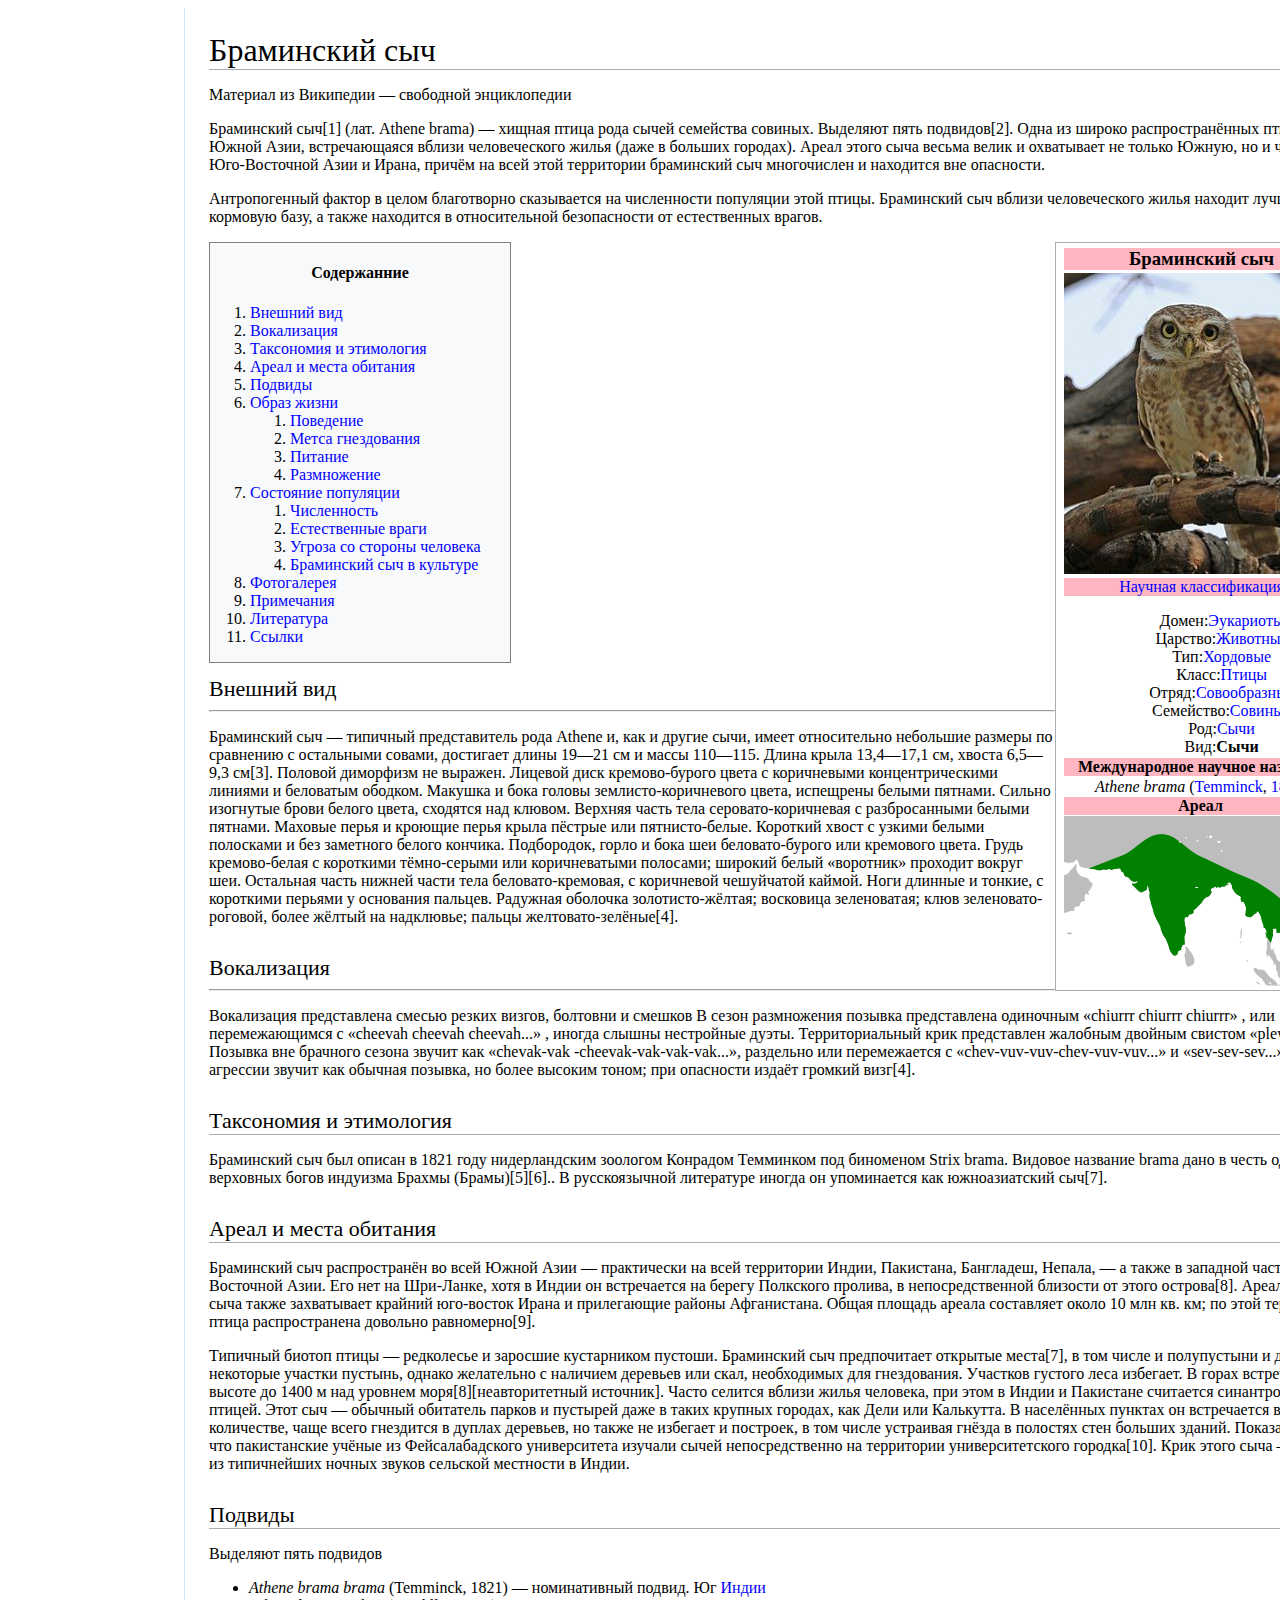
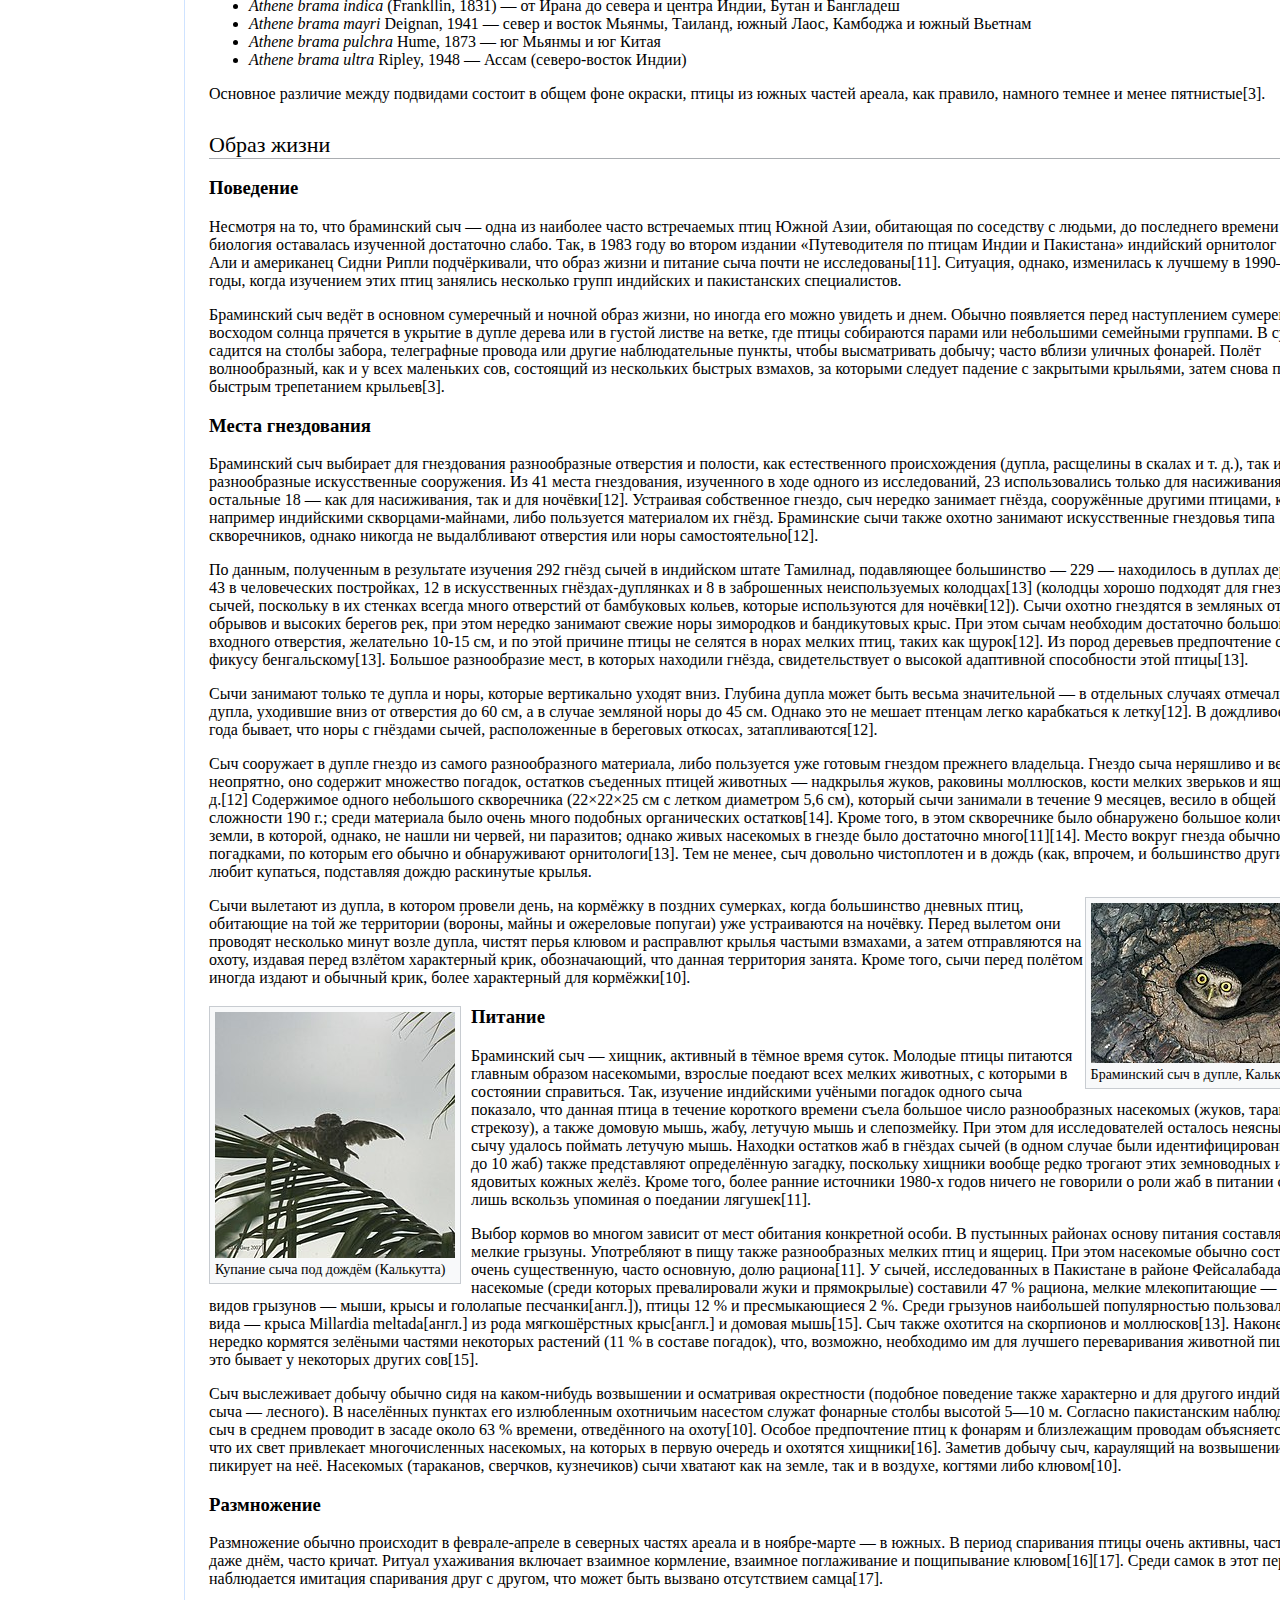
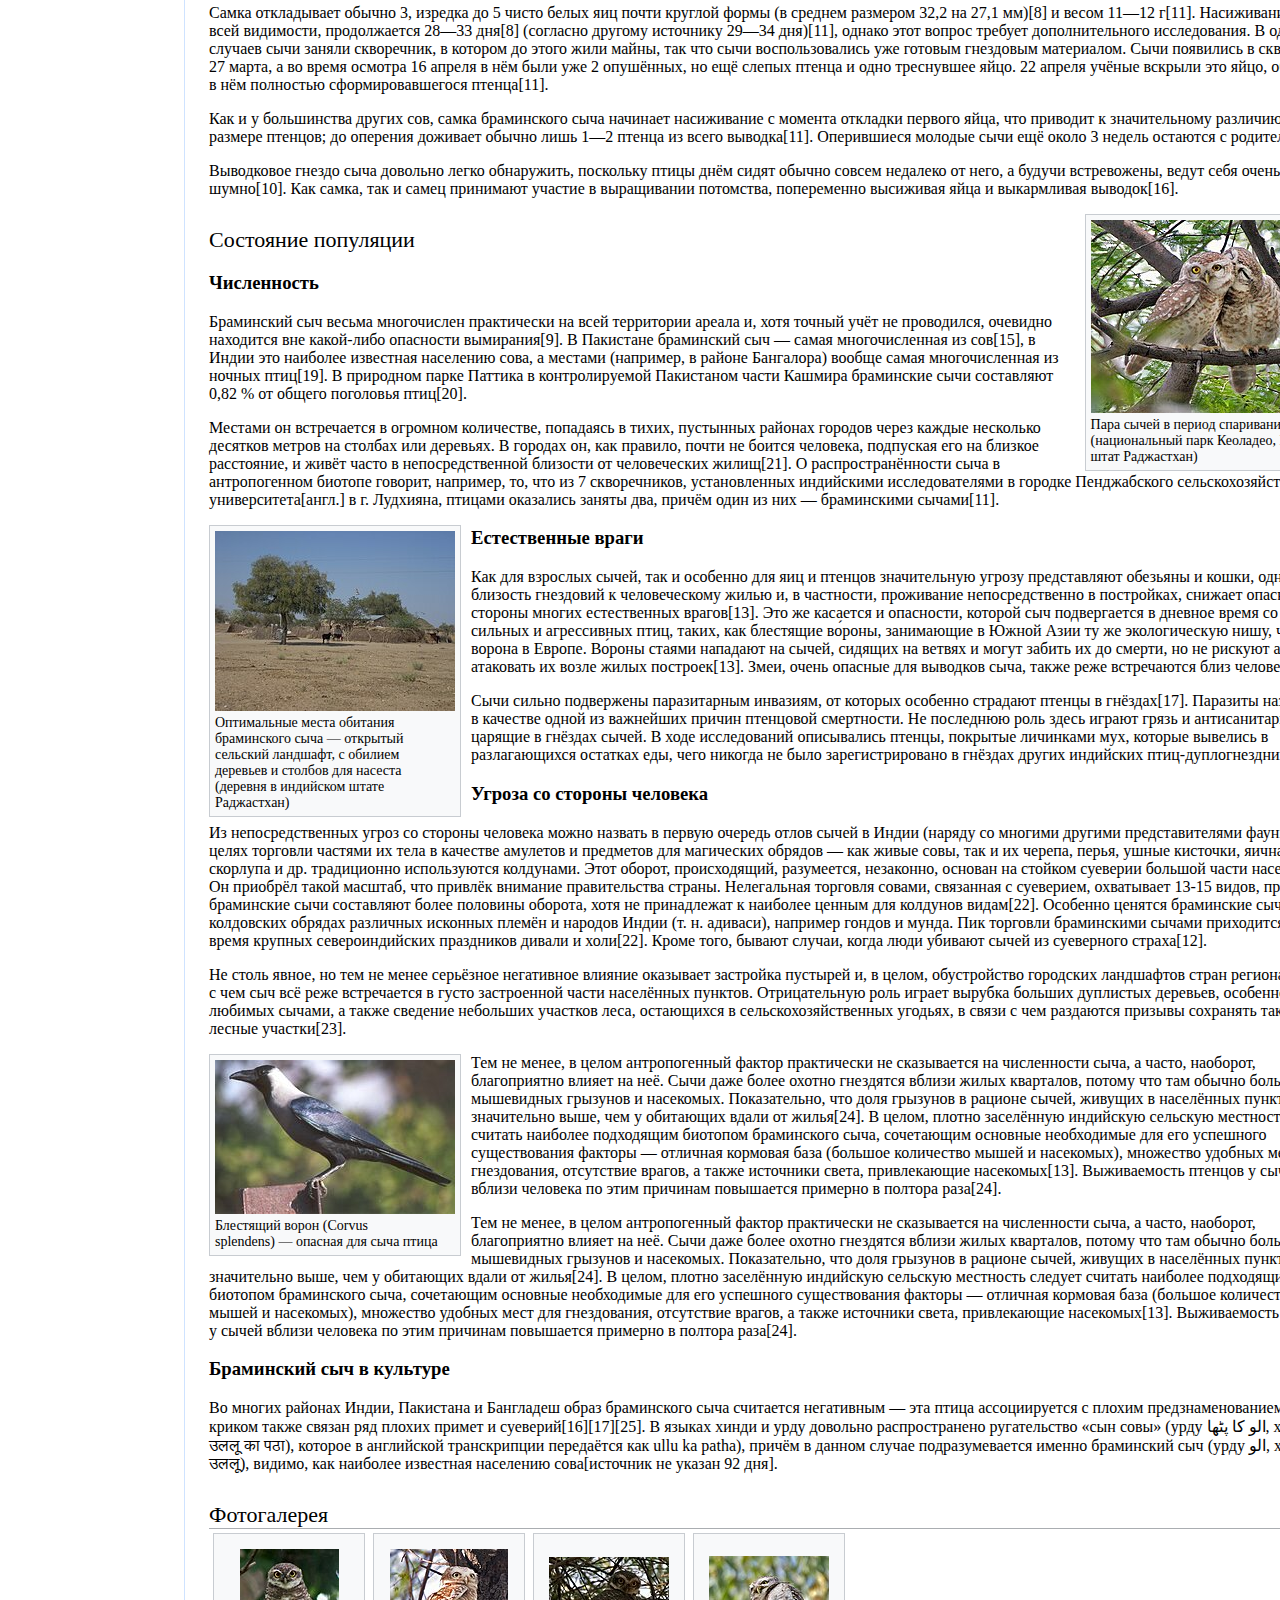
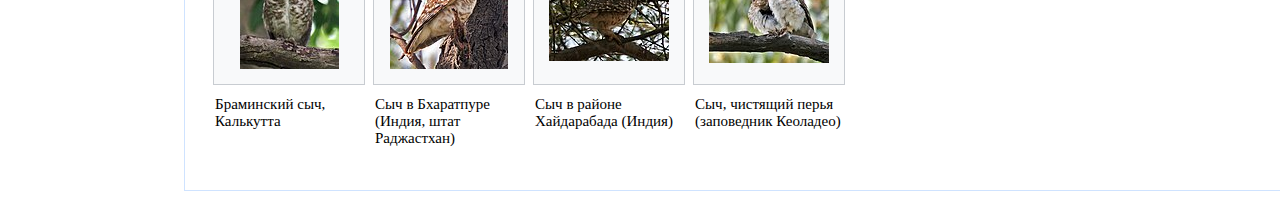
<file: index.html>
<!DOCTYPE html>
<html lang="en">
<head>
    <meta charset="UTF-8">
    <meta name="viewport" content="width=device-width, initial-scale=1.0">
    <title>Браминский сыч - Википедия</title>
    <link rel="stylesheet" href="style.css">
</head>
<body>
    <div class="container">
        <header class="bram">Браминский сыч</header>
        <p>Материал из Википедии — свободной энциклопедии</p>
        <p>Браминский сыч[1] (лат. Athene brama) — 
            хищная птица рода сычей семейства совиных. 
            Выделяют пять подвидов[2]. Одна из широко 
            распространённых птиц Южной Азии, встречающаяся
            вблизи человеческого жилья (даже в больших городах). 
            Ареал этого сыча весьма велик и охватывает не только
            Южную, но и часть Юго-Восточной Азии и Ирана, причём 
            на всей этой территории браминский сыч многочислен и 
            находится вне опасности.
        </p>
        <p>Антропогенный фактор в целом благотворно сказывается 
            на численности популяции этой птицы. Браминский сыч 
            вблизи человеческого жилья находит лучшую кормовую 
            базу, а также находится в относительной безопасности 
            от естественных врагов.
        </p>
        <div class="sch">
                <h3>Браминский сыч</h3>
                <img src="sova.jpg" alt="" class="sova">
                <p class="inf"><a href="">Научная классификация</a></p>
                <ul class="table">
                    <li>Домен:<a href="">Эукариоты</a></li>
                    <li>Царство:<a href="">Животные</a></li>
                    <li>Тип:<a href="">Хордовые</a></li>
                    <li>Класс:<a href="">Птицы</a></li>
                    <li>Отряд:<a href="">Совообразные</a></li>
                    <li>Семейство:<a href="">Совиные</a></li>
                    <li>Род:<a href="">Сычи</a></li>
                    <li>Вид:<strong>Сычи</strong></li>
                </ul>
                <p class="name"><strong>Международное научное название</strong></p>
                <p class="alt"><i>Athene brama </i>(<a href="">Temminck</a>, <a>1821</a>)</p>
                <p class="ar"><strong>Ареал</strong></p>
                <img src="areal1.jpg" alt="" class="areal">
        </div>
        <div class="sod">
                <h4>Содержанние</h4>
                <ol class="as">
                    <li><a href="">Внешний вид</a></li>
                    <li><a href="">Вокализация</a></li>
                    <li><a href="">Таксономия и этимология</a></li>
                    <li><a href="">Ареал и места обитания</a></li>
                    <li><a href="">Подвиды</a></li>
                    <li><a href="">Образ жизни</a></li>
                    <ol>
                        <li><a href="">Поведение</a></li>
                        <li><a href="">Метса гнездования</a></li>
                        <li><a href="">Питание </a></li>
                        <li><a href="">Размножение</a></li>
                    </ol>
                    <li><a href="">Состояние популяции</a></li>
                    <ol>
                        <li><a href="">Численность</a></li>
                        <li><a href="">Естественные враги</a></li>
                        <li><a href="">Угроза со стороны человека</a></li>
                        <li><a href="">Браминский сыч в культуре</a></li>
                    </ol>
                    <li><a href="">Фотогалерея</a></li>
                    <li><a href="">Примечания</a></li>
                    <li><a href="">Литература</a></li>
                    <li><a href="">Ссылки</a></li>
                </ol>
        </div>
        <header class="dive">Внешний вид</header>
        <hr>
        <p>
            Браминский сыч — типичный представитель 
            рода Athene и, как и другие сычи, имеет 
            относительно небольшие размеры по сравнению
            с остальными совами, достигает длины 19—21
            см и массы 110—115. Длина крыла 13,4—17,1 см,
            хвоста 6,5—9,3 см[3]. Половой диморфизм 
            не выражен. Лицевой диск кремово-бурого 
            цвета с коричневыми концентрическими линиями 
            и беловатым ободком. Макушка и бока головы 
            землисто-коричневого цвета, испещрены белыми
                пятнами. Сильно изогнутые брови белого цвета, 
                сходятся над клювом. Верхняя часть тела 
                серовато-коричневая с разбросанными белыми 
                пятнами. Маховые перья и кроющие перья крыла 
                пёстрые или пятнисто-белые. Короткий хвост с 
                узкими белыми полосками и без заметного белого 
                кончика. Подбородок, горло и бока шеи 
                беловато-бурого или кремового цвета. 
                Грудь кремово-белая с короткими
                тёмно-серыми или коричневатыми полосами; 
                широкий белый «воротник» проходит вокруг шеи. 
                Остальная часть нижней части тела беловато-кремовая,
                с коричневой чешуйчатой каймой. Ноги длинные
                и тонкие, с короткими перьями у основания пальцев. 
                Радужная оболочка золотисто-жёлтая; восковица зеленоватая;
                    клюв зеленовато-роговой, более жёлтый на надклювье; 
                    пальцы желтовато-зелёные[4].
        </p>
        <header class="dive">Вокализация</header>
        <hr>
        <p>
            Вокализация представлена смесью резких визгов, 
            болтовни и смешков В сезон размножения позывка 
            представлена одиночным «chiurrr chiurrr chiurrr» 
            , или перемежающимся с «cheevah cheevah cheevah...»
            , иногда слышны нестройные дуэты. Территориальный 
            крик представлен жалобным двойным свистом «plew plew». 
            Позывка вне брачного сезона звучит как «chevak-vak
            -cheevak-vak-vak-vak...», раздельно или перемежается с 
            «chev-vuv-vuv-chev-vuv-vuv...» и «sev-sev-sev...», 
            крик агрессии звучит как обычная позывка, но более 
            высоким тоном; при опасности издаёт громкий визг[4].
        </p>
        <header class="div">Таксономия и этимология </header>
        <p>Браминский сыч был описан в 1821 году нидерландским 
            зоологом Конрадом Темминком под биноменом Strix brama. 
            Видовое название brama дано в честь одного из верховных 
            богов индуизма Брахмы (Брамы)[5][6].. В русскоязычной 
            литературе иногда он упоминается как южноазиатский сыч[7].
        </p>
        <header class="div">Ареал и места обитания</header>
        <p>
            Браминский сыч распространён во всей Южной Азии — 
            практически на всей территории Индии, Пакистана, 
            Бангладеш, Непала, — а также в западной части 
            Юго-Восточной Азии. Его нет на Шри-Ланке, хотя в
            Индии он встречается на берегу Полкского пролива, 
            в непосредственной близости от этого острова[8]. 
            Ареал этого сыча также захватывает крайний юго-восток 
            Ирана и прилегающие районы Афганистана. Общая площадь
            ареала составляет около 10 млн кв. км; по этой 
            территории птица распространена довольно равномерно[9].
        </p>
        <p>
            Типичный биотоп птицы — редколесье и заросшие кустарником 
            пустоши. Браминский сыч предпочитает открытые места[7], 
            в том числе и полупустыни и даже некоторые участки пустынь, 
            однако желательно с наличием деревьев или скал, необходимых
            для гнездования. Участков густого леса избегает. В горах 
            встречается на высоте до 1400 м над уровнем моря[8][неавторитетный 
            источник]. Часто селится вблизи жилья человека, при этом в Индии
            и Пакистане считается синантропной птицей. Этот сыч — обычный 
            обитатель парков и пустырей даже в таких крупных городах, как 
            Дели или Калькутта. В населённых пунктах он встречается в
            большом количестве, чаще всего гнездится в дуплах деревьев, 
            но также не избегает и построек, в том числе устраивая гнёзда
                в полостях стен больших зданий. Показательно, что пакистанские 
                учёные из Фейсалабадского университета изучали сычей 
                непосредственно на территории университетского городка[10]. 
                Крик этого сыча — один из типичнейших ночных звуков
                сельской местности в Индии.
        </p>
        <header class="div">Подвиды</header>
        <p>Выделяют пять подвидов</p>
        <ul>
            <li><em>Athene brama brama </em>(Temminck, 1821) — номинативный подвид. Юг <a href="">Индии</a></li>
            <li><em>Athene brama indica </em>(Frankllin, 1831) — от Ирана до севера и центра Индии, Бутан и Бангладеш</li>
            <li><em>Athene brama mayri</em> Deignan, 1941 — север и восток Мьянмы, Таиланд, южный Лаос, Камбоджа и южный Вьетнам</li>
            <li><em>Athene brama pulchra </em>Hume, 1873 — юг Мьянмы и юг Китая</li>
            <li><em>Athene brama ultra</em> Ripley, 1948 — Ассам (северо-восток Индии)</li>
        </ul>
        <p>Основное различие между подвидами состоит в общем фоне окраски, птицы из южных частей ареала, как правило, намного темнее и менее пятнистые[3].</p>
        <header class="div">Образ жизни</header>
        <h3>Поведение</h3>
        <p>Несмотря на то, что браминский сыч — одна из наиболее часто встречаемых птиц Южной Азии, обитающая по соседству с людьми, до последнего времени его биология оставалась изученной достаточно слабо. Так, в 1983 году во втором издании «Путеводителя по птицам Индии и Пакистана» индийский орнитолог Салим Али и американец Сидни Рипли подчёркивали, что образ жизни и питание сыча почти не исследованы[11]. Ситуация, однако, изменилась к лучшему в 1990—2000-е годы, когда изучением этих птиц занялись несколько групп индийских и пакистанских специалистов.</p>
        <p>Браминский сыч ведёт в основном сумеречный и ночной образ жизни, но иногда его можно увидеть и днем. Обычно появляется перед наступлением сумерек и с восходом солнца прячется в укрытие в дупле дерева или в густой листве на ветке, где птицы собираются парами или небольшими семейными группами. В сумерках садится на столбы забора, телеграфные провода или другие наблюдательные пункты, чтобы высматривать добычу; часто вблизи уличных фонарей. Полёт волнообразный, как и у всех маленьких сов, состоящий из нескольких быстрых взмахов, за которыми следует падение с закрытыми крыльями, затем снова подъем с быстрым трепетанием крыльев[3].</p>
        <h3>Места гнездования</h3>
        <p>Браминский сыч выбирает для гнездования разнообразные отверстия и полости, как естественного происхождения (дупла, расщелины в скалах и т. д.), так и самые разнообразные искусственные сооружения. Из 41 места гнездования, изученного в ходе одного из исследований, 23 использовались только для насиживания яиц, остальные 18 — как для насиживания, так и для ночёвки[12]. Устраивая собственное гнездо, сыч нередко занимает гнёзда, сооружённые другими птицами, как например индийскими скворцами-майнами, либо пользуется материалом их гнёзд. Браминские сычи также охотно занимают искусственные гнездовья типа скворечников, однако никогда не выдалбливают отверстия или норы самостоятельно[12].</p>
        <p>По данным, полученным в результате изучения 292 гнёзд сычей в индийском штате Тамилнад, подавляющее большинство — 229 — находилось в дуплах деревьев, 43 в человеческих постройках, 12 в искусственных гнёздах-дуплянках и 8 в заброшенных неиспользуемых колодцах[13] (колодцы хорошо подходят для гнездования сычей, поскольку в их стенках всегда много отверстий от бамбуковых кольев, которые используются для ночёвки[12]). Сычи охотно гнездятся в земляных отверстиях обрывов и высоких берегов рек, при этом нередко занимают свежие норы зимородков и бандикутовых крыс. При этом сычам необходим достаточно большой размер входного отверстия, желательно 10-15 см, и по этой причине птицы не селятся в норах мелких птиц, таких как щурок[12]. Из пород деревьев предпочтение отдаётся фикусу бенгальскому[13]. Большое разнообразие мест, в которых находили гнёзда, свидетельствует о высокой адаптивной способности этой птицы[13].</p>
        <div class="paraa">
            <div class="te">
                <p>Сычи занимают только те дупла и норы, которые вертикально уходят вниз. Глубина дупла может быть весьма значительной — в отдельных случаях отмечались дупла, уходившие вниз от отверстия до 60 см, а в случае земляной норы до 45 см. Однако это не мешает птенцам легко карабкаться к летку[12]. В дождливое время года бывает, что норы с гнёздами сычей, расположенные в береговых откосах, затапливаются[12].</p>
                <p>Сыч сооружает в дупле гнездо из самого разнообразного материала, либо пользуется уже готовым гнездом прежнего владельца. Гнездо сыча неряшливо и весьма неопрятно, оно содержит множество погадок, остатков съеденных птицей животных — надкрылья жуков, раковины моллюсков, кости мелких зверьков и ящериц и т. д.[12] Содержимое одного небольшого скворечника (22×22×25 см с летком диаметром 5,6 см), который сычи занимали в течение 9 месяцев, весило в общей сложности 190 г.; среди материала было очень много подобных органических остатков[14]. Кроме того, в этом скворечнике было обнаружено большое количество земли, в которой, однако, не нашли ни червей, ни паразитов; однако живых насекомых в гнезде было достаточно много[11][14]. Место вокруг гнезда обычно засорено погадками, по которым его обычно и обнаруживают орнитологи[13]. Тем не менее, сыч довольно чистоплотен и в дождь (как, впрочем, и большинство других сов) любит купаться, подставляя дождю раскинутые крылья.</p>
            </div>
            <div class="vorona">
                <img src="three.jpg">
                <div class="text">Браминский сыч в дупле, Калькутта</div>
            </div>
        </div>
        <p>Сычи вылетают из дупла, в котором провели день, на кормёжку в поздних сумерках, когда большинство дневных птиц, обитающие на той же территории (во́роны, майны и ожереловые попугаи) уже устраиваются на ночёвку. Перед вылетом они проводят несколько минут возле дупла, чистят перья клювом и расправлют крылья частыми взмахами, а затем отправляются на охоту, издавая перед взлётом характерный крик, обозначающий, что данная территория занята. Кроме того, сычи перед полётом иногда издают и обычный крик, более характерный для кормёжки[10].</p>


        <div class="paraa">
            <div class="voron">
                <img src="four.jpg">
                <div class="text">Купание сыча под дождём (Калькутта)</div>
            </div>
            <div class="te">
                <h3>Питание</h3>
                <p>Браминский сыч — хищник, активный в тёмное время суток. Молодые птицы питаются главным образом насекомыми, взрослые поедают всех мелких животных, с которыми в состоянии справиться. Так, изучение индийскими учёными погадок одного сыча показало, что данная птица в течение короткого времени съела большое число разнообразных насекомых (жуков, тараканов, стрекозу), а также домовую мышь, жабу, летучую мышь и слепозмейку. При этом для исследователей осталось неясным, как сычу удалось поймать летучую мышь. Находки остатков жаб в гнёздах сычей (в одном случае были идентифицированы остатки до 10 жаб) также представляют определённую загадку, поскольку хищники вообще редко трогают этих земноводных из-за их ядовитых кожных желёз. Кроме того, более ранние источники 1980-х годов ничего не говорили о роли жаб в питании сыча, лишь вскользь упоминая о поедании лягушек[11].</p>
                <p>Выбор кормов во многом зависит от мест обитания конкретной особи. В пустынных районах основу питания составляют мелкие грызуны. Употребляют в пищу также разнообразных мелких птиц и ящериц. При этом насекомые обычно составляют очень существенную, часто основную, долю рациона[11]. У сычей, исследованных в Пакистане в районе Фейсалабада, насекомые (среди которых превалировали жуки и прямокрылые) составили 47 % рациона, мелкие млекопитающие — 28 % (5 видов грызунов — мыши, крысы и гололапые песчанки[англ.]), птицы 12 % и пресмыкающиеся 2 %. Среди грызунов наибольшей популярностью пользовались 2 вида — крыса Millardia meltada[англ.] из рода мягкошёрстных крыс[англ.] и домовая мышь[15]. Сыч также охотится на скорпионов и моллюсков[13]. Наконец, сычи нередко кормятся зелёными частями некоторых растений (11 % в составе погадок), что, возможно, необходимо им для лучшего переваривания животной пищи, как это бывает у некоторых других сов[15].</p>
                <p>Сыч выслеживает добычу обычно сидя на каком-нибудь возвышении и осматривая окрестности (подобное поведение также характерно и для другого индийского сыча — лесного). В населённых пунктах его излюбленным охотничьим насестом служат фонарные столбы высотой 5—10 м. Согласно пакистанским наблюдениям, сыч в среднем проводит в засаде около 63 % времени, отведённого на охоту[10]. Особое предпочтение птиц к фонарям и близлежащим проводам объясняется тем, что их свет привлекает многочисленных насекомых, на которых в первую очередь и охотятся хищники[16]. Заметив добычу сыч, караулящий на возвышении, быстро пикирует на неё. Насекомых (тараканов, сверчков, кузнечиков) сычи хватают как на земле, так и в воздухе, когтями либо клювом[10].</p>
            </div>
        </div>
        
        
        
        <div class="para">
            <div class="te">
                <h3>Размножение</h3>
                <p>Размножение обычно происходит в феврале-апреле в северных частях ареала и в ноябре-марте — в южных. В период спаривания птицы очень активны, часто летают даже днём, часто кричат. Ритуал ухаживания включает взаимное кормление, взаимное поглаживание и пощипывание клювом[16][17]. Среди самок в этот период наблюдается имитация спаривания друг с другом, что может быть вызвано отсутствием самца[17].</p>
                <p>Самка откладывает обычно 3, изредка до 5 чисто белых яиц почти круглой формы (в среднем размером 32,2 на 27,1 мм)[8] и весом 11—12 г[11]. Насиживание, по всей видимости, продолжается 28—33 дня[8] (согласно другому источнику 29—34 дня)[11], однако этот вопрос требует дополнительного исследования. В одном из случаев сычи заняли скворечник, в котором до этого жили майны, так что сычи воспользовались уже готовым гнездовым материалом. Сычи появились в скворечнике 27 марта, а во время осмотра 16 апреля в нём были уже 2 опушённых, но ещё слепых птенца и одно треснувшее яйцо. 22 апреля учёные вскрыли это яйцо, обнаружив в нём полностью сформировавшегося птенца[11].</p>
                <p>Как и у большинства других сов, самка браминского сыча начинает насиживание с момента откладки первого яйца, что приводит к значительному различию в размере птенцов; до оперения доживает обычно лишь 1—2 птенца из всего выводка[11]. Оперившиеся молодые сычи ещё около 3 недель остаются с родителями[18].</p>
                <p>Выводковое гнездо сыча довольно легко обнаружить, поскольку птицы днём сидят обычно совсем недалеко от него, а будучи встревожены, ведут себя очень шумно[10]. Как самка, так и самец принимают участие в выращивании потомства, попеременно высиживая яйца и выкармливая выводок[16].</p>
            </div>
            <div class="vorona">
                <img src="five.jpg">
                <div class="text">Пара сычей в период спаривания (национальный парк Кеоладео, Индия, штат Раджастхан)</div>
            </div>
        </div>
        

        <header class="dive">Состояние популяции</header>
        <h3>Численность</h3>
        <p>Браминский сыч весьма многочислен практически на всей территории ареала и, хотя точный учёт не проводился, очевидно находится вне какой-либо опасности вымирания[9]. В Пакистане браминский сыч — самая многочисленная из сов[15], в Индии это наиболее известная населению сова, а местами (например, в районе Бангалора) вообще самая многочисленная из ночных птиц[19]. В природном парке Паттика в контролируемой Пакистаном части Кашмира браминские сычи составляют 0,82 % от общего поголовья птиц[20].</p>
        <p>Местами он встречается в огромном количестве, попадаясь в тихих, пустынных районах городов через каждые несколько десятков метров на столбах или деревьях. В городах он, как правило, почти не боится человека, подпуская его на близкое расстояние, и живёт часто в непосредственной близости от человеческих жилищ[21]. О распространённости сыча в антропогенном биотопе говорит, например, то, что из 7 скворечников, установленных индийскими исследователями в городке Пенджабского сельскохозяйственного университета[англ.] в г. Лудхияна, птицами оказались заняты два, причём один из них — браминскими сычами[11].</p>
        <div class="voron">
            <img src="six.jpg" alt="">
            <div class="text">Оптимальные места обитания браминского сыча — открытый сельский ландшафт, с обилием деревьев и столбов для насеста (деревня в индийском штате Раджастхан)</div>
        </div>
        
        <h3>Естественные враги</h3>
        <p>Как для взрослых сычей, так и особенно для яиц и птенцов значительную угрозу представляют обезьяны и кошки, однако близость гнездовий к человеческому жилью и, в частности, проживание непосредственно в постройках, снижает опасность со стороны многих естественных врагов[13]. Это же касается и опасности, которой сыч подвергается в дневное время со стороны сильных и агрессивных птиц, таких, как блестящие во́роны, занимающие в Южной Азии ту же экологическую нишу, что серая ворона в Европе. Во́роны стаями нападают на сычей, сидящих на ветвях и могут забить их до смерти, но не рискуют активно атаковать их возле жилых построек[13]. Змеи, очень опасные для выводков сыча, также реже встречаются близ человека[12].</p>
        <p>Сычи сильно подвержены паразитарным инвазиям, от которых особенно страдают птенцы в гнёздах[17]. Паразиты называются в качестве одной из важнейших причин птенцовой смертности. Не последнюю роль здесь играют грязь и антисанитария, царящие в гнёздах сычей. В ходе исследований описывались птенцы, покрытые личинками мух, которые вывелись в разлагающихся остатках еды, чего никогда не было зарегистрировано в гнёздах других индийских птиц-дуплогнездников[12].</p>
        <h3>Угроза со стороны человека</h3>
        <div class="left">
            <p>Из непосредственных угроз со стороны человека можно назвать в первую очередь отлов сычей в Индии (наряду со многими другими представителями фауны) в целях торговли частями их тела в качестве амулетов и предметов для магических обрядов — как живые совы, так и их черепа, перья, ушные кисточки, яичная скорлупа и др. традиционно используются колдунами. Этот оборот, происходящий, разумеется, незаконно, основан на стойком суеверии большой части населения. Он приобрёл такой масштаб, что привлёк внимание правительства страны. Нелегальная торговля совами, связанная с суеверием, охватывает 13-15 видов, при этом браминские сычи составляют более половины оборота, хотя не принадлежат к наиболее ценным для колдунов видам[22]. Особенно ценятся браминские сычи в колдовских обрядах различных исконных племён и народов Индии (т. н. адиваси), например гондов и мунда. Пик торговли браминскими сычами приходится на время крупных североиндийских праздников дивали и холи[22]. Кроме того, бывают случаи, когда люди убивают сычей из суеверного страха[12].</p>
            <p>Не столь явное, но тем не менее серьёзное негативное влияние оказывает застройка пустырей и, в целом, обустройство городских ландшафтов стран региона, в связи с чем сыч всё реже встречается в густо застроенной части населённых пунктов. Отрицательную роль играет вырубка больших дуплистых деревьев, особенно пород, любимых сычами, а также сведение небольших участков леса, остающихся в сельскохозяйственных угодьях, в связи с чем раздаются призывы сохранять такие лесные участки[23].</p>
            <div class="voron">
                <img src="seven.jpg" alt="">
                <div class="text">Блестящий ворон (Corvus <br> splendens) — опасная для сыча птица</div>
            </div>
        </div>
        <p>Тем не менее, в целом антропогенный фактор практически не сказывается на численности сыча, а часто, наоборот, благоприятно влияет на неё. Сычи даже более охотно гнездятся вблизи жилых кварталов, потому что там обычно больше мышевидных грызунов и насекомых. Показательно, что доля грызунов в рационе сычей, живущих в населённых пунктах, значительно выше, чем у обитающих вдали от жилья[24]. В целом, плотно заселённую индийскую сельскую местность следует считать наиболее подходящим биотопом браминского сыча, сочетающим основные необходимые для его успешного существования факторы — отличная кормовая база (большое количество мышей и насекомых), множество удобных мест для гнездования, отсутствие врагов, а также источники света, привлекающие насекомых[13]. Выживаемость птенцов у сычей вблизи человека по этим причинам повышается примерно в полтора раза[24].</p>
        <p>Тем не менее, в целом антропогенный фактор практически не сказывается на численности сыча, а часто, наоборот, благоприятно влияет на неё. Сычи даже более охотно гнездятся вблизи жилых кварталов, потому что там обычно больше мышевидных грызунов и насекомых. Показательно, что доля грызунов в рационе сычей, живущих в населённых пунктах, значительно выше, чем у обитающих вдали от жилья[24]. В целом, плотно заселённую индийскую сельскую местность следует считать наиболее подходящим биотопом браминского сыча, сочетающим основные необходимые для его успешного существования факторы — отличная кормовая база (большое количество мышей и насекомых), множество удобных мест для гнездования, отсутствие врагов, а также источники света, привлекающие насекомых[13]. Выживаемость птенцов у сычей вблизи человека по этим причинам повышается примерно в полтора раза[24].</p>
        <h3>Браминский сыч в культуре</h3>
        <p>Во многих районах Индии, Пакистана и Бангладеш образ браминского сыча считается негативным — эта птица ассоциируется с плохим предзнаменованием, с её криком также связан ряд плохих примет и суеверий[16][17][25]. В языках хинди и урду довольно распространено ругательство «сын совы» (урду الو کا پٹھا‎, хинди उललू का पठा), которое в английской транскрипции передаётся как ullu ka patha), причём в данном случае подразумевается именно браминский сыч (урду الو‎, хинди उललू), видимо, как наиболее известная населению сова[источник не указан 92 дня].</p>

        <header class="div">Фотогалерея</header>
        <div class="a">
            <div class="w">
                <div class="qwe">
                    <img src="q.jpg" alt="" class="im">
                </div>
                <div class="one">Браминский сыч,<br> Калькутта</div>
            </div>
            <div class="w">
                <div class="qwe">
                    <img src="w.jpg" alt="" class="im">   
                </div>
                <div class="one">Сыч в Бхаратпуре<br> (Индия, штат <br> Раджастхан)</div>
            </div>
            <div class="w">
                <div class="qwe">
                    <img src="e.jpg" alt="" class="im">
                    
                </div>
                <div class="one">Сыч в районе <br>Хайдарабада (Индия)</div>
            </div>
            <div class="w">
                <div class="qwe">
                    <img src="r.jpg" alt="" class="im">
                    
                </div>
                <div class="one">Сыч, чистящий перья <br> (заповедник Кеоладео)</div>
            </div>
        </div>
    </div>
    
</body>
</html>
</file>
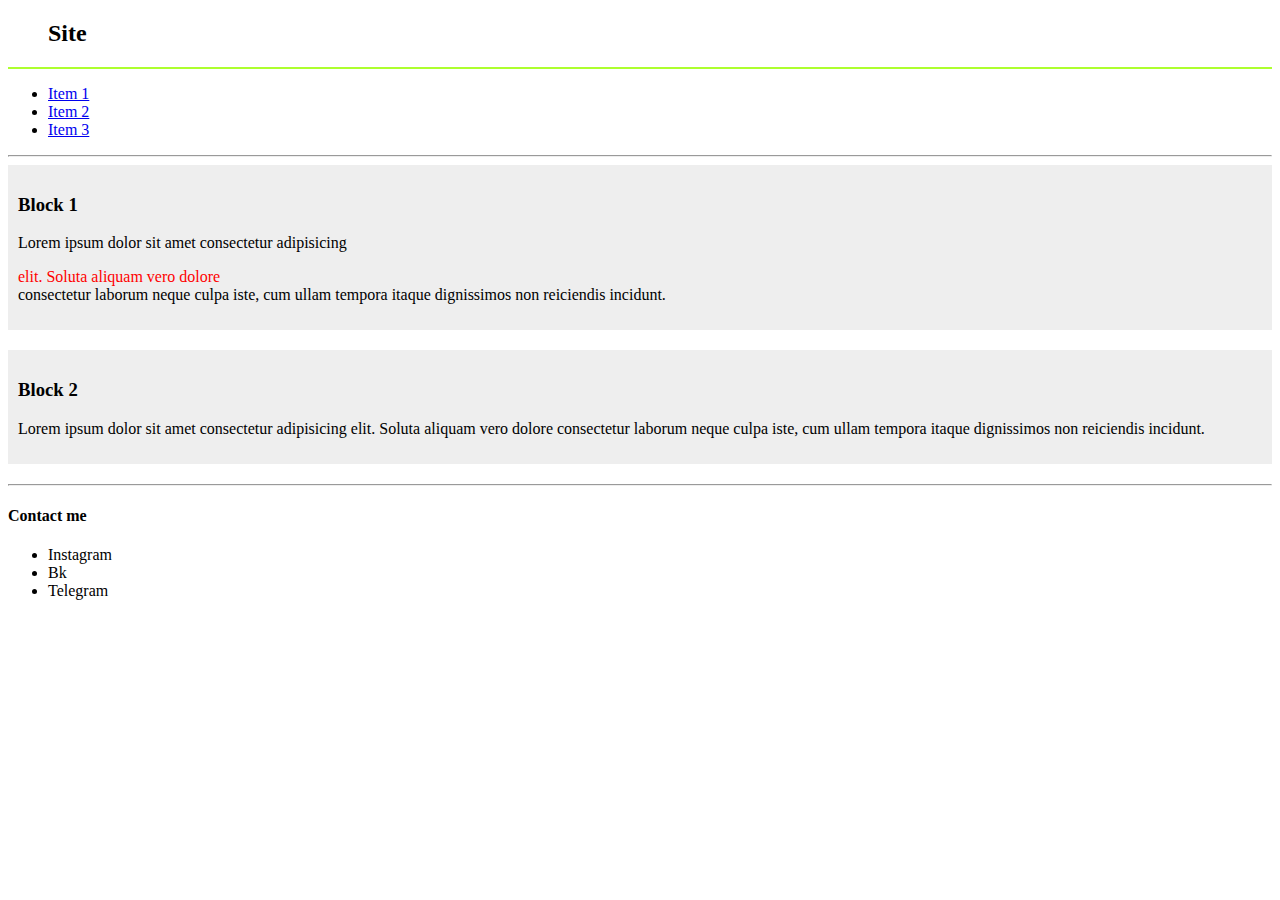
<file: 07_site.html>
<!DOCTYPE html>
<html lang="en">
<head>
    <meta charset="UTF-8">
    <meta name="viewport" content="width=device-width, initial-scale=1.0">
    <title>Site</title>
    <style>
        .header{
            border-bottom: 2px solid greenyellow;
        }
        .card{
            background-color: #eee;
            padding: 10px;
            margin-bottom: 20px;
        }
        .color{
            color: red;
        }
    </style>
</head>
<body>
    <header id="header" class="header">
        <ul>
            <h2>Site</h2>
        </ul>
    </header>

    <nav id="navigation">
        <ul>
            <li><a href="#">Item 1</a></li>
            <li><a href="#">Item 2</a></li>
            <li><a href="#">Item 3</a></li>
        </ul>
    </nav>

    <hr>
    <section>
        <article id="block1" class="card">
            <h3 >Block 1</h3>
            <p>Lorem ipsum dolor sit amet consectetur 
                adipisicing <div class="color">elit. Soluta aliquam vero dolore </div>
                consectetur laborum neque culpa iste, cum 
                ullam tempora itaque dignissimos non reiciendis incidunt.</p>
        </article>

        <article id="block2" class="card">
            <h3>Block 2</h3>
            <p>Lorem ipsum dolor sit amet consectetur 
                adipisicing elit. Soluta aliquam vero dolore 
                consectetur laborum neque culpa iste, cum 
                ullam tempora itaque dignissimos non reiciendis incidunt.</p>
        </article>
    </section>
    <hr>
    <footer id="footer">
        <h4>Contact me</h4>
        <ul>
            <li>Instagram</li>
            <li>Bk</li>
            <li>Telegram</li>
        </ul>
    </footer>
    
</body>
</html>
<!-- class-для стилистики, id-для другого, например чтобы выделять -->
 <!-- span-для чего-то линейного -->
</file>
<file: style.css>
.sod{
    border: 1px solid grey;
    background: #f8f9fa;
    width: 300px;
}
.sod h4{
    text-align: center;
}
a{
    text-decoration: none;
    color: blue;
}
a:hover{
    text-decoration: underline;
    
}
a:active{
    color:orange;
}
.one{
    font-size:94%;
    display: block;
    padding: 9px 4px 17px;
}
.a{
display: flex;
}
.w{
    display: block;
    margin: 2px;
}
.qwe{
    
    background-color: #f8f9fa;
    border: 1px solid #c8ccd1;
    margin: 2px;
    width: 150px;
    height: 150px;   
    display: grid;
    place-items: center;
}
.voron{
    background-color: #f8f9fa;
    border: 1px solid #c8ccd1;
    width: 240px;
    padding: 5px;
    margin: 3;
    float: left;
    margin-right: 10px;
     
}
.vorona{
    background-color: #f8f9fa;
    border: 1px solid #c8ccd1;
    width: 240px;
    padding: 5px;
    margin: 3;
    float: right;
    margin-right: 10px;
    display: block;
}


.te{
    display: block;
}
.para{
    display: inline;
}
.paraa{
    display: inline;
}

.text{
    display: block;
    font-size: 14px;
}
.container{
    border-left: 1px solid #cfe3ff;;
    border-bottom: 1px solid #cfe3ff; ;
    margin-left: 176px;
    padding: 24px;
    width: 90%;
}
.bram{
    font-size: 32px;
    margin-bottom: 2px;
    border-bottom: 1px solid #aaadb1;
}
.div{
    font-size: 22px;
    border-bottom: 1px solid #aaadb1;
    padding-top: 13px;
}
.dive{
    font-size: 22px;
    
    padding-top: 13px;
}

.sch{
    border: 1px solid #aaadb1;
    width: 290px;
    margin-right: 0;
    float: right;

    
    
}
.sch h3{
    background: lightpink;
    text-align: center;
    margin-right: 6px;
    margin-left: 8px;
    margin-top: 5px;
    margin-bottom: 3px;
    
    
}
.sova{
    margin-right: 8px;
    margin-left: 8px;
    margin-bottom: 0px;
}
.inf{
    background: lightpink;
    text-align: center; 
    margin-right: 6px;
    margin-left: 8px;
    margin-top: 0px;
}
.table{    
    list-style: none;
    text-align: center;
    margin-right: 6px;
    margin-left: 8px;
    margin-top: 0px;
    margin-bottom: 0;
}
.name{
    background: lightpink;
    text-align: center;
    margin-right: 6px;
    margin-left: 8px;
    margin-top:2px;
    margin-bottom: 2px;
}
.alt{
    margin-right: 6px;
    margin-left: 8px;
    text-align: center;
    margin-top: 0;
    margin-bottom: 0;

   
}
.areal{
    margin-right: 6px;
    margin-left: 8px;

}
.ar{
    background: lightpink;
    text-align: center;
    margin-right: 8px;
    margin-left: 8px;
    margin-bottom:1px;
    margin-top:1px;
}
</file>
